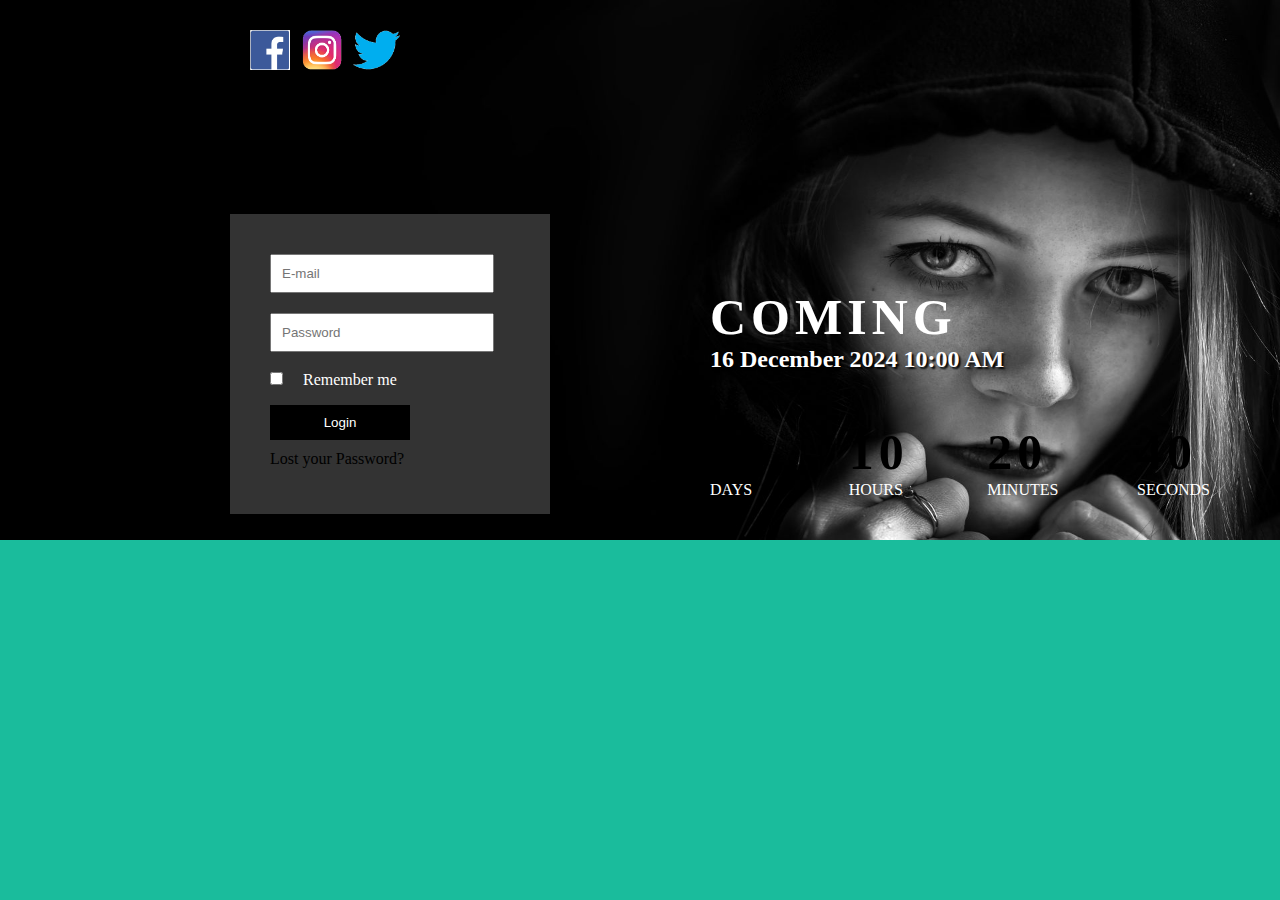
<file: landing page/index.html>
<!DOCTYPE html>
<html lang="en">
<head>
    <meta charset="UTF-8">
    <meta http-equiv="X-UA-Compatible" content="IE=edge">
    <meta name="viewport" content="width=device-width, initial-scale=1.0">
    <title>Document</title>
    <link rel="stylesheet" href="style.css">
</head>
<body>
    <header>
        <img src="images/media.png" alt="" id="icon">
        <div class="container">
            <div class="left">
                <div class="form">
                    <input type="text" placeholder="E-mail">
                    <input type="text" placeholder="Password">
                    <br>
                    <input type="checkbox">Remember me <br>
                    <button>Login</button><br>
                    <a href="#">Lost your Password?</a>
                </div>
            </div>
            <div class="right">
                <h1>COMING</h1>
                <h2 id="end-date">16 November 2024 10:00 AM</h2>
                <div class="counter">
                    <div>
                        <h1 id="days">03</h1>
                        <p>DAYS</p>
                    </div>
                    <div>
                        <h1 id="hours">10</h1>
                        <p>HOURS</p>
                    </div>
                    <div>
                        <h1 id="minutes">20</h1>
                        <p>MINUTES</p>
                    </div>
                    <div>
                        <h1 id="seconds">40</h1>
                        <p>SECONDS</p>
                    </div>
                </div>
            </div>
        </div>
    </header>
    <script src="script.js"></script>
</body>
</html>
</file>
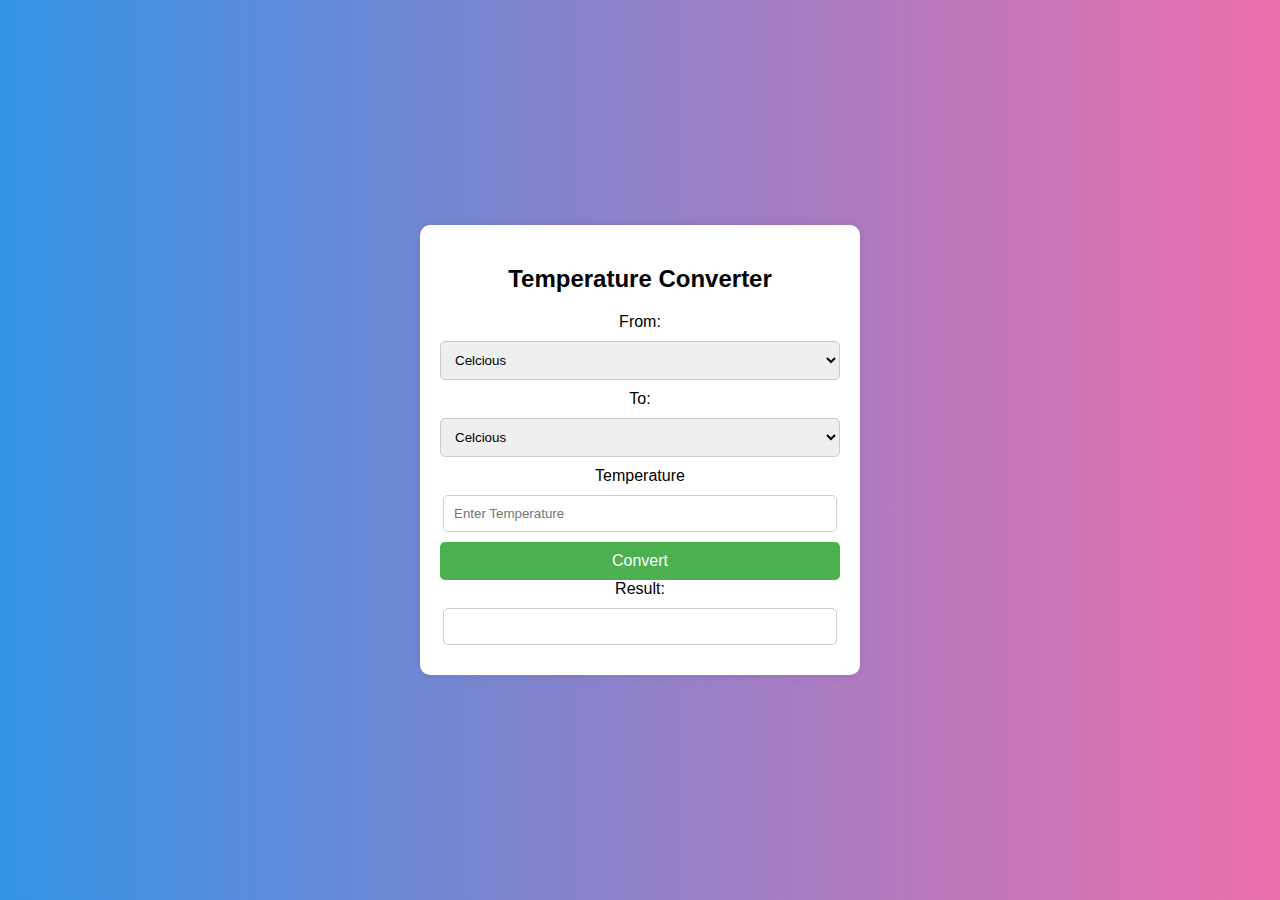
<file: Temp Conve/index.html>
<!DOCTYPE html>
<html lang="en">
<head>
    <meta charset="UTF-8">
    <meta name="viewport" content="width=device-width, initial-scale=1.0">
    <title>Tamperature Converter</title>
    <link rel="stylesheet" href="style.css">
</head>
<body>
    <div class="converter">
        <h2>Temperature Converter</h2>
        <label for="fromUnit">From:</label>
        <select name="" id="fromUnit">
            <option value="C">Celcious</option>
            <option value="F">Fehrenheit</option>
            <option value="K">Kelvin</option>
            <option value="R">Rankine</option>
        </select>
        <label for="toUnit">To:</label>
        <select name="" id="toUnit">
            <option value="C">Celcious</option>
            <option value="F">Fehrenheit</option>
            <option value="K">Kelvin</option>
            <option value="R">Rankine</option>
        </select>
        <label for="temperature">Temperature</label>
        <input type="number" id="temperature" placeholder="Enter Temperature">
        <button onclick="convert()">Convert</button>
        <label for="result">Result:</label>
        <input type="text" id="result" readonly>
    </div>
    <script src="script.js"></script>
</body>
</html>
</file>
<file: landing page/style.css>
* {
    margin: 0;
    padding: 0;
    box-sizing: border-box;
}

header {
    width: 100%;
    height: 100vh;
    background: linear-gradient(#1abc9c, #1abc9c), url('images/backgroundImage.jpg');
    background-size: 100% 40%, 100% 100%;
    background-position: bottom, center;
    background-repeat: no-repeat, no-repeat;
}

#icon {
    width: 150px;
    margin-left: 250px;
    margin-top: 30px;
}

.container {
    width: 100%;
    display: flex;
    justify-content: center;
    align-items: center;
    flex-wrap: wrap; /* Allow items to wrap */
}

.left {
    flex-basis: 50%;
}

.right {
    flex-basis: 50%;
    color: white;
    margin-top: 200px;
    max-width: 500px;
}

.form {
    background: rgba(255, 255, 255, 0.2);
    width: 50%;
    height: 300px;
    margin: auto;
    margin-top: 140px;
    padding: 30px 20px;
    color: white;
}
input[type ="text"]{
    padding: 10px;
    width: 80%;
    margin: 10px 20px;
}

input[type="checkbox"] {
    padding: 10px;
    border: none;
    margin: 10px 20px;
}

button {
    padding: 10px 20px;
    border: none;
    width: 50%;
    margin: 10px 20px;
    background-color: black;
    color: white;
}

a {
    text-decoration: none;
    color: black;
    margin-left: 20px;
}

.counter {
    display: flex;
    justify-content: space-between;
    align-items: center;
    padding-top: 50px;
}

.counter h1 {
    color: black;
    font-size: 50px;
}

.right h2 {
    color: white;
    text-shadow: 2px 2px 2px black;
}

.right h1 {
    text-align: left;
    font-size: 50px;
    letter-spacing: 5px;
}

/* Media Queries for Responsiveness */
@media screen and (max-width: 400px){
    header {
        width: 100%;
        height: 100vh;
        background: linear-gradient(#1abc9c, #1abc9c), url('images/backgroundImage.jpg');
        background-size: 100% 40%, 100% 100%;
        background-position: bottom, center;
        background-repeat: no-repeat, no-repeat;
    }
    #icon {
        width: 130px;
        margin-left: 50px;
        margin-top: 30px;
    }
    .container {
        width: 100%;
        display: flex;
        flex-direction: column;
        justify-content: center;
        align-items: center;
        flex-wrap: wrap; /* Allow items to wrap */
    }
 
    .form{
        width: 80%;
        height: 250px;
        margin: auto;
        margin-top: 80px;
        padding: 10px 20px;
        color: white;
    }
    .right {
        height: 200px;
        margin-top: 50px;
    }
    .counter {
        display: flex;
        justify-content: space-between;
        align-items: center;
        padding-top: 20px;
    }
    #days, #hours, #minutes, #seconds{
        display: flex;
        justify-content: center;
        align-items: center;
    }
    .counter h1{
        font-size: 50px;
    }
}
</file>
<file: Temp Conve/style.css>
body{
    font-family: Arial, Helvetica, sans-serif;
    display: flex;
    align-items: center;
    justify-content: center;
    height: 100vh;
    margin: 0;
    background: linear-gradient(to right, #3494e6, #ec6ead);
}

.converter{
    text-align: center;
    max-width: 400px;
    margin: auto;
    padding: 20px;
    background-color: #ffffff;
    border-radius: 10px;
    box-shadow: 0 0 10px rgba(0, 0, 0, 0.1);
}

select{
    width: 100%;
    padding: 10px;
    margin: 10px 0;
    border: 1px solid #ccc;
    border-radius: 5px;
    outline: none;
}
input{
    width: 93%;
    padding: 10px;
    margin: 10px 0;
    border: 1px solid #ccc;
    border-radius: 5px;
    outline: none;
}

button{
    background-color: #4CAF50;
    font-size: 16px;
    color: white;
    padding: 10px;
    border: none;
    width: 100%;
    cursor: pointer;
    border-radius: 5px;

}

button:hover{
    background-color: #45a049;
}

#result{
    width: 93%;
    padding: 10px;
    margin-top: 10px;
    border: 1px solid #ccc;
    border-radius: 5px;
    outline: none;
    font-weight: bold;
    color: #333;
}

@media screen and (max-widht:500px) {
    .converter{
        width: 90%;
    }
    @keyframes fadeIn {
        from{
            opacity: 0;
        }
        to{
            opacity: 1;
        }
        h2{
            color: #333;
            animation: fadeIn 1s ease-in-out;
        }
    }
}
</file>
